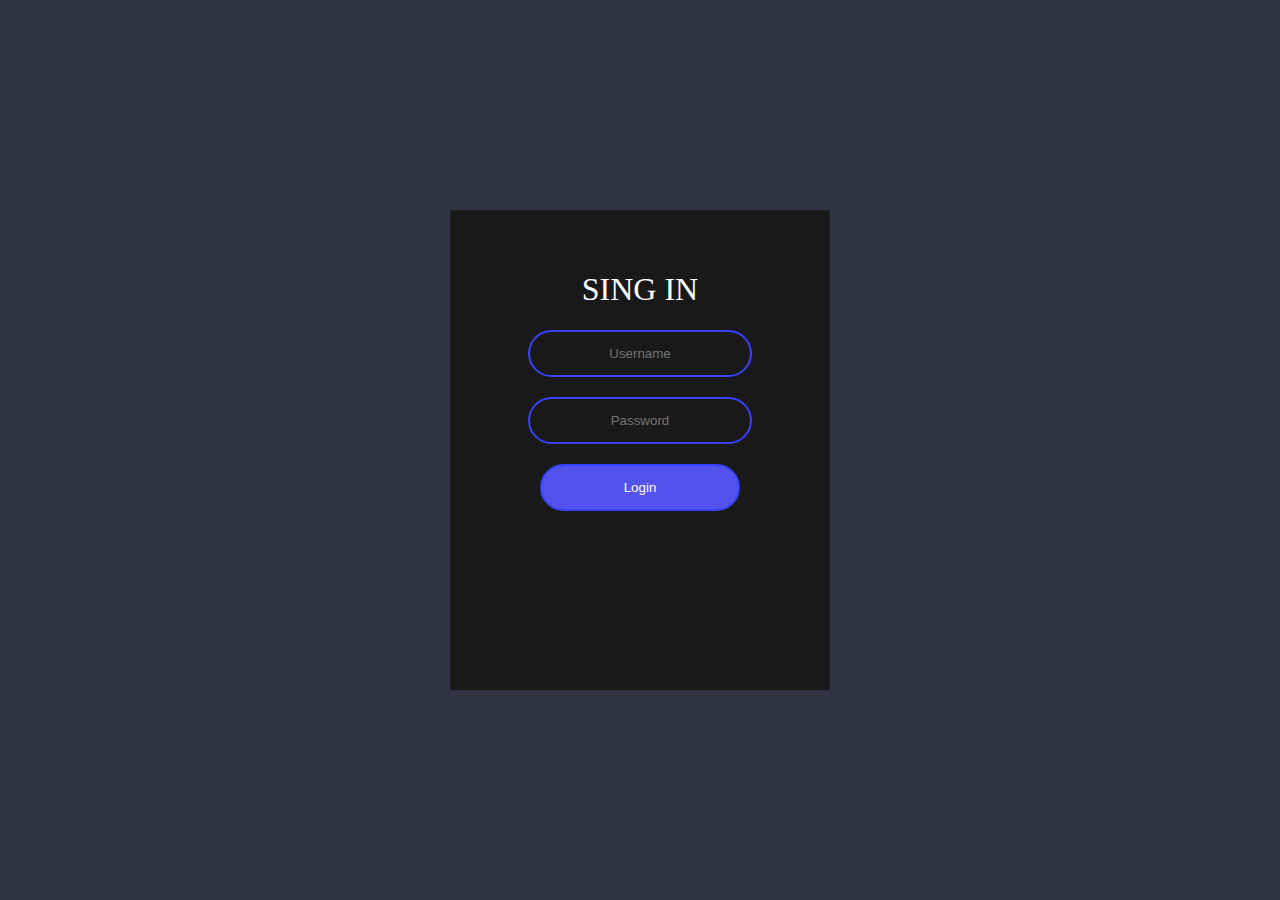
<file: Login-Fazt-Code/index.html>
<!DOCTYPE html>
<html lang="en">
<head>
    <meta charset="UTF-8">
    <meta http-equiv="X-UA-Compatible" content="IE=edge">
    <meta name="viewport" content="width=device-width, initial-scale=1.0">
    <link rel="stylesheet" href="./style.css">
    <link rel="stylesheet" href="https://cdnjs.cloudflare.com/ajax/libs/animate.css/4.1.1/animate.min.css">
    <title>Login con HTML y CSS</title>
</head>
<body>
    <form action="./index.html" class="form-box animate__animated animate__fadeInUp">
        <h1 class="form-title">Sing In</h1>
        <input type="text" placeholder="Username">
        <input type="password" placeholder="Password">
        <button type="submit">Login</button>
    </form>
    
</body>
</html>
</file>
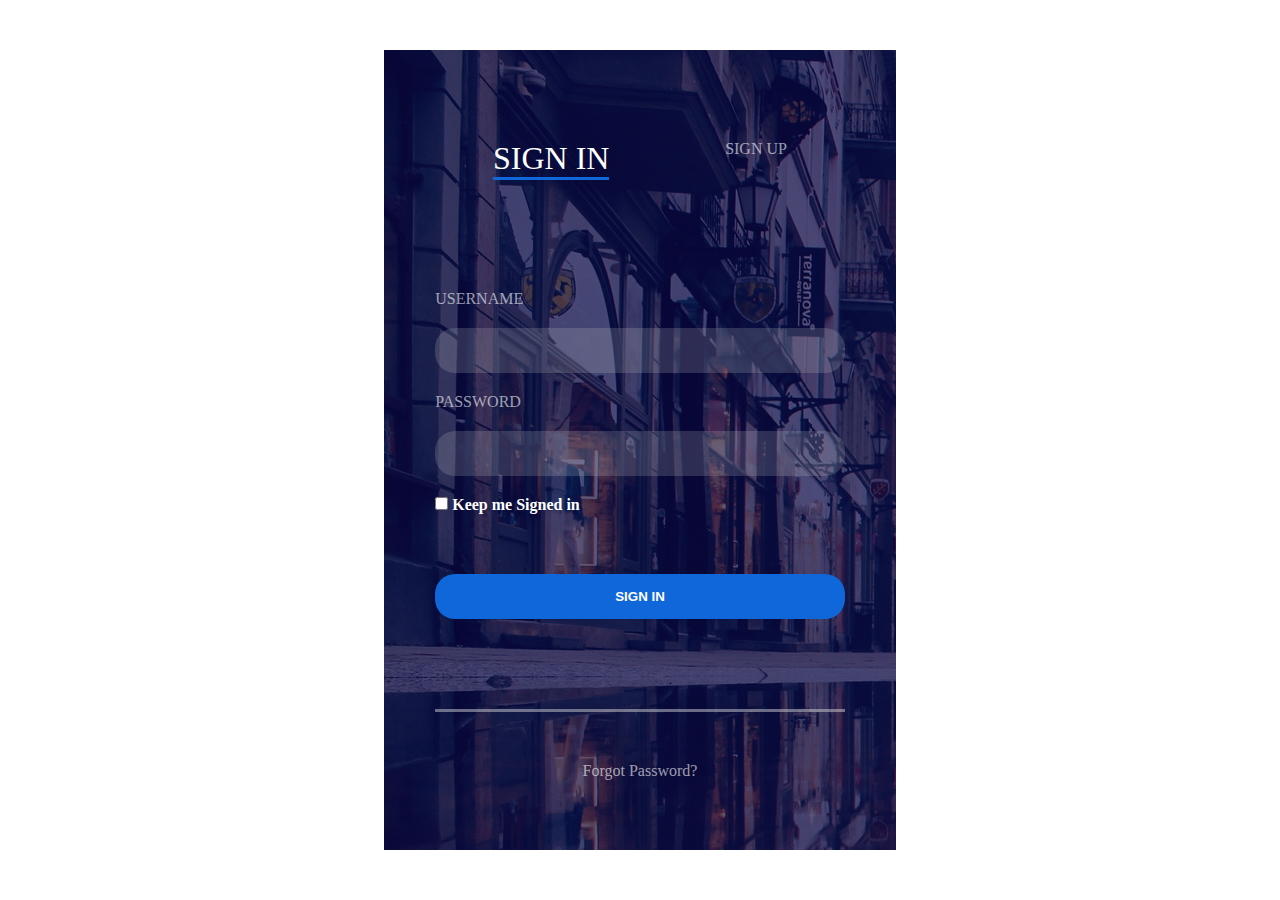
<file: Login-Pro/index.html>
<!DOCTYPE html>
<html lang="en">
<head>
    <meta charset="UTF-8">
    <meta http-equiv="X-UA-Compatible" content="IE=edge">
    <meta name="viewport" content="width=device-width, initial-scale=1.0">
    <link rel="stylesheet" href="./style.css">
    <link rel="stylesheet" href="https://cdnjs.cloudflare.com/ajax/libs/animate.css/4.1.1/animate.min.css">
    <title>Login Pro</title>
</head>
<body>
    <div class="flex-container">
        <div class="flex-container__two animate__animated animate__fadeInUp">
            <form action="./index.html" class="box">
                <div class="container-link">
                    <a href="#" class="container-link__sign-in">SIGN IN</a>
                    <a href="#" class="container-link__sign-up">SIGN UP</a>
                </div>
        
            <label for="name">USERNAME</label>
            <input type="text" id="name" class="box__input">
            <label for="passwd">PASSWORD</label>
            <input type="password" id="passwd" class="box__input">
    
            <div>
                <input type="checkbox">
                <span class="checkbox">Keep me Signed in</span>
            </div>
            <button type="submit" class="box__button">SIGN IN</button>
            <b></b>
            <a href="#" class="link">Forgot Password?</a>
            </form>

        </div>
    </div>
    

    
</body>
</html>
</file>
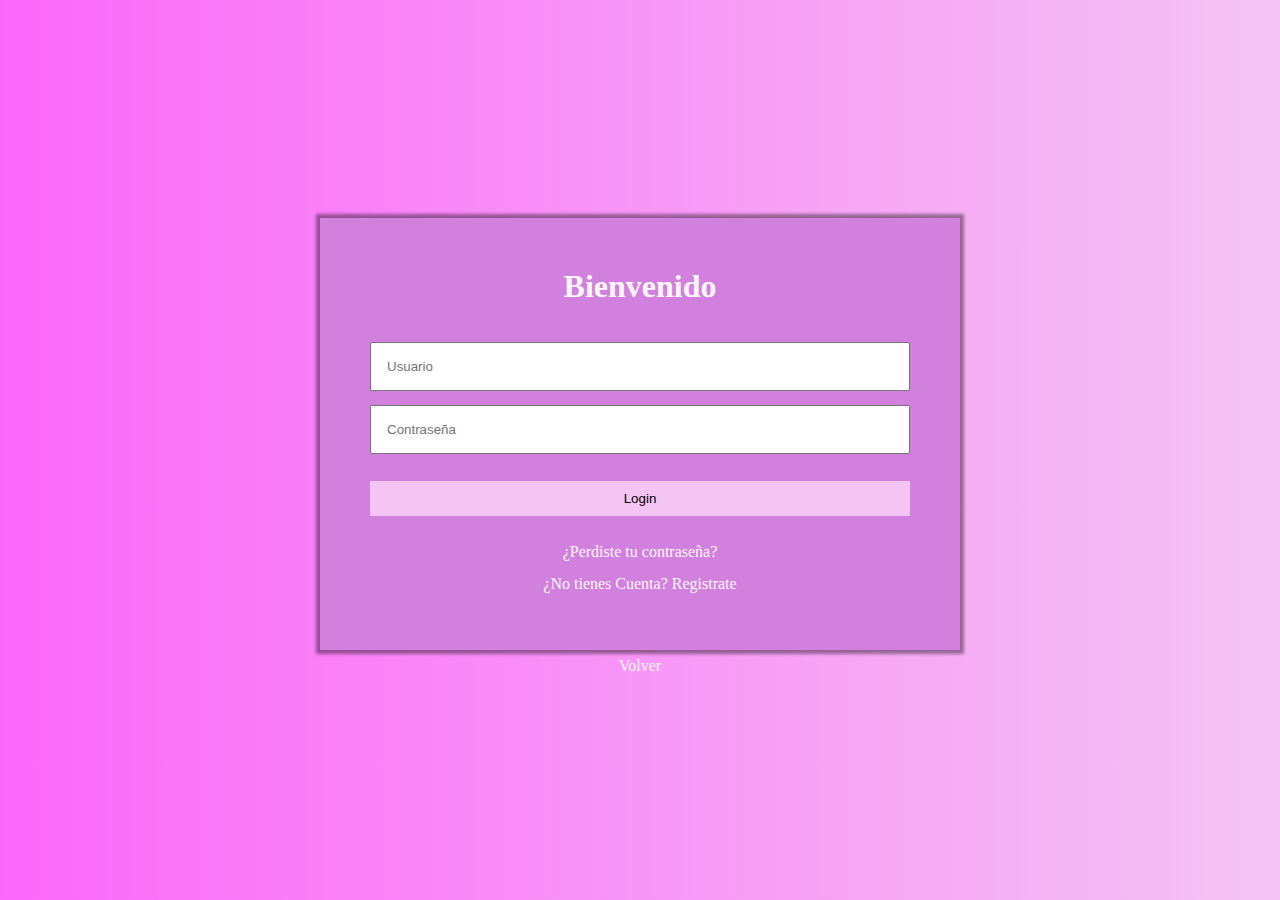
<file: My-Login/index.html>
<!DOCTYPE html>
<html lang="en">
<head>
    <meta charset="UTF-8">
    <meta http-equiv="X-UA-Compatible" content="IE=edge">
    <meta name="viewport" content="width=device-width, initial-scale=1.0">
    <link rel="stylesheet" href="./style.css">
    <title>My Login</title>
</head>
<body>
    <form action="./index.html" class="box">
        <h1 class="box__title">Bienvenido</h1>
        <input type="text" placeholder="Usuario" class="box__input">
        <input type="password" placeholder="Contraseña" class="box__input">

        <button type="submit" class="box__button">Login</button>
        <a href="#" class="box__link">¿Perdiste tu contraseña?</a>
        <a href="#" class="box__link">¿No tienes Cuenta? Registrate</a>
    </form>

    <a href="#" class="box__link">Volver</a>
    
</body>
</html>
</file>
<file: Login-Fazt-Code/style.css>
body, html {
    height: 100%;
}

body {
    margin: 0;
    padding: 0;
    background: #2f3542;
    display: flex;
    flex-direction: row;
    flex-wrap: wrap;
    justify-content: center;
    align-items: center;
    overflow: hidden;
}

.form-box {
    width: 300px;
    height: 400px;
    padding: 40px;
    background: #191919;
    text-align: center;
}

.form-title {
    color: #fff;
    text-transform: uppercase;
    font-weight: 500;
}

.form-box input[type="text"],
.form-box input[type="password"],
.form-box button[type="submit"] {
    border: 0;
    background: none;
    color: #fff;
    display: block;
    margin: 20px auto;
    padding: 14px 10px;
    text-align: center;
    border: 2px solid #3742fa;
    width: 200px;
    outline: none;
    border-radius: 24px;
    transition: 0.25s;
}

.form-box input[type="text"]:focus,
.form-box input[type="password"]:focus {
    width: 280px;
    border-color: #fff;
}

.form-box button[type="submit"] {
    border: 0;
    background: #5352ed;
    cursor: pointer;
    border: 2px solid #3742fa;
}

.form-box button[type="submit"]:hover {
    background: none;
}
</file>
<file: Login-Pro/style.css>
* {
    margin: 0;
    padding: 0;
    box-sizing: border-box;
}

/* body {
    border: 3px solid red;
} */

.flex-container {
    height: 100vh;
    display: flex;
    justify-content: center;
    /* border: 3px solid blue; */
    overflow: hidden;
}

.flex-container__two {
    background: linear-gradient(to right, #0a064bab, #0a064bab), url('./img.jpg');
    width: 40%;
    margin: 50px 0;
    display: flex;
    /* flex-direction: column; */
    justify-content: center;
    /* border: 3px solid green; */
}

.box {
    /* align-self: center; */
    /* border: 3px solid yellow; */
    width: 80%;
    /* height: 100%; */
    display: flex;
    flex-direction: column;
}

.container-link {
    display: flex;
    justify-content: space-around;
    margin: 40px 0 60px;
    /* border: 2px solid red; */
}

.container-link__sign-in {
    border-bottom: 3px solid #0f67da;
    color: #fff;
    margin: 50px 0;
    text-decoration: none;
    font-weight: 500;
    font-size: 2em;
}

.container-link__sign-up {
    color: #fff9;
    margin: 50px 0;
    text-decoration: none;
    font-weight: 500;
    transition: .5s;
}

.container-link__sign-up:hover {
    font-size: 2em;
}

label {
    color: #fff9;
}

.box__input {
    width: 100%;
    margin: 20px 0;
    background: rgba(200, 200, 200, .2);
    border-radius: 20px;
    padding: 15px 10px;
    border: none;
    color: #fff;
}

.checkbox {
    color: #fff;
    font-weight: 700;
}

.box__button {
    margin: 60px 0 90px;
    padding: 15px 10px;
    background: #0f67da;
    border: none;
    color: #fff;
    border-radius: 20px;
    font-weight: 700;
}

.box__button:hover {
    cursor: pointer;
    background: #0e5ec7;
    color: #aaa;

}

b {
    border-bottom: 3px solid #ddd7;
    /* margin-top: 60px; */
}

.link {
    color: #fff9;
    text-decoration: none;
    margin-top: 50px;
    text-align: center;
}
</file>
<file: My-Login/style.css>
* {
    margin: 0;
    padding: 0;
    box-sizing: border-box;
}

body {
    display: flex;
    flex-direction: column;
    justify-content: center;
    align-items: center;
    height: 100vh;
    background: #f4c4f3;  /* fallback for old browsers */
    background: -webkit-linear-gradient(to right, #fc67fa, #f4c4f3);  /* Chrome 10-25, Safari 5.1-6 */
    background: linear-gradient(to right, #fc67fa, #f4c4f3); /* W3C, IE 10+/ Edge, Firefox 16+, Chrome 26+, Opera 12+, Safari 7+ */
    
}

.box {
    display: flex;
    flex-direction: column;
    width: 50%;
    background: #d280dd;
    padding: 50px;
    box-shadow: 0 0 3px 4px rgba(0, 0, 0, 0.397);
}

.box__title {
    color: #fff7fe;
    text-align: center;
    margin-bottom: 30px;
}

.box__input {
    margin: 7px 0;
    padding: 15px;
}

.box__input:focus {
    border: none;
    border: 2px solid #fc67fa;
}

.box__button {
    margin: 20px 0;
    padding: 10px;
    cursor: pointer;
    background: #f4c4f3;
    border: none;
}

.box__button:hover {
    background: #e5bce5;
}

.box__link {
    display: inline-block;
    text-align: center;
    text-decoration: none;
    margin: 7px;
    color: #fff7fe;
}
</file>
